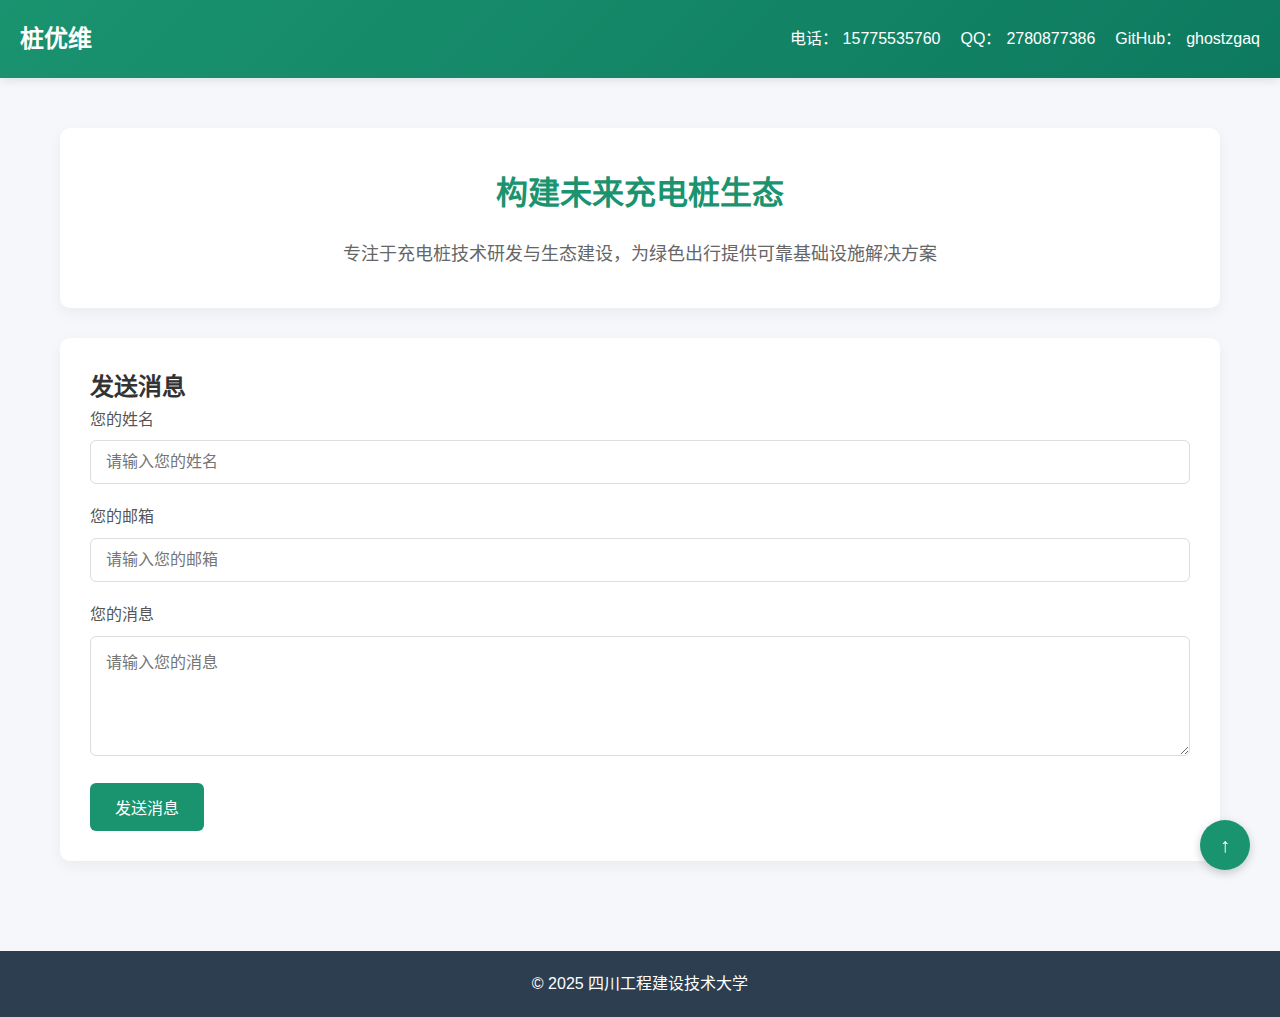
<file: bug修复.html>
<!DOCTYPE html>
<html lang="zh-CN">
<head>
    <meta charset="UTF-8">
    <meta name="viewport" content="width=device-width, initial-scale=1.0">
    <title>桩优维 - 构建未来充电桩生态</title>
    <style>
        * {
            margin: 0;
            padding: 0;
            box-sizing: border-box;
            font-family: 'PingFang SC', 'Microsoft YaHei', sans-serif;
        }
        
        body {
            background-color: #f5f7fa;
            color: #333;
            line-height: 1.6;
            position: relative;
            min-height: 100vh;
        }
        
        .container {
            max-width: 1200px;
            margin: 0 auto;
            padding: 20px;
        }
        
        header {
            background: linear-gradient(135deg, #1a936f 0%, #0d7a5f 100%);
            color: white;
            padding: 20px 0;
            box-shadow: 0 2px 10px rgba(0,0,0,0.1);
        }
        
        .header-content {
            display: flex;
            justify-content: space-between;
            align-items: center;
            padding: 0 20px;
        }
        
        .logo {
            font-size: 24px;
            font-weight: bold;
        }
        
        .contact-info {
            display: flex;
            flex-wrap: wrap;
            gap: 20px;
        }
        
        .contact-item {
            display: flex;
            align-items: center;
            gap: 5px;
        }
        
        .hero {
            background-color: white;
            border-radius: 10px;
            padding: 40px;
            margin: 30px 0;
            box-shadow: 0 5px 15px rgba(0,0,0,0.05);
            text-align: center;
        }
        
        .hero h1 {
            color: #1a936f;
            font-size: 32px;
            margin-bottom: 20px;
        }
        
        .hero p {
            color: #666;
            font-size: 18px;
            max-width: 800px;
            margin: 0 auto;
        }
        
        .contact-form {
            background-color: white;
            border-radius: 10px;
            padding: 30px;
            box-shadow: 0 5px 15px rgba(0,0,0,0.05);
            margin-bottom: 30px;
        }
        
        .form-group {
            margin-bottom: 20px;
        }
        
        label {
            display: block;
            margin-bottom: 8px;
            font-weight: 500;
            color: #555;
        }
        
        input, textarea {
            width: 100%;
            padding: 12px 15px;
            border: 1px solid #ddd;
            border-radius: 6px;
            font-size: 16px;
            transition: border 0.3s;
        }
        
        input:focus, textarea:focus {
            border-color: #1a936f;
            outline: none;
        }
        
        textarea {
            height: 120px;
            resize: vertical;
        }
        
        .btn {
            background-color: #1a936f;
            color: white;
            border: none;
            padding: 12px 25px;
            border-radius: 6px;
            font-size: 16px;
            cursor: pointer;
            transition: background 0.3s;
        }
        
        .btn:hover {
            background-color: #0d7a5f;
        }
        
        footer {
            background-color: #2c3e50;
            color: white;
            text-align: center;
            padding: 20px;
            margin-top: 40px;
        }
        
        /* 修复后的返回首页按钮样式 */
        .back-to-top {
            position: fixed;
            right: 30px; /* 确保按钮在右侧 */
            bottom: 30px; /* 确保按钮在底部 */
            width: 50px;
            height: 50px;
            background-color: #1a936f;
            color: white;
            border-radius: 50%;
            display: flex;
            align-items: center;
            justify-content: center;
            font-size: 20px;
            box-shadow: 0 3px 10px rgba(0,0,0,0.2);
            cursor: pointer;
            z-index: 1000; /* 确保按钮在最顶层 */
            transition: all 0.3s ease;
        }
        
        .back-to-top:hover {
            background-color: #0d7a5f;
            transform: translateY(-5px);
        }
        
        @media (max-width: 768px) {
            .header-content {
                flex-direction: column;
                gap: 15px;
            }
            
            .contact-info {
                justify-content: center;
            }
            
            .hero h1 {
                font-size: 26px;
            }
            
            .back-to-top {
                right: 20px;
                bottom: 20px;
                width: 45px;
                height: 45px;
            }
        }
    </style>
</head>
<body>
    <header>
        <div class="header-content">
            <div class="logo">桩优维</div>
            <div class="contact-info">
                <div class="contact-item">
                    <span>电话：</span>
                    <span>15775535760</span>
                </div>
                <div class="contact-item">
                    <span>QQ：</span>
                    <span>2780877386</span>
                </div>
                <div class="contact-item">
                    <span>GitHub：</span>
                    <span>ghostzgaq</span>
                </div>
            </div>
        </div>
    </header>

    <div class="container">
        <section class="hero">
            <h1>构建未来充电桩生态</h1>
            <p>专注于充电桩技术研发与生态建设，为绿色出行提供可靠基础设施解决方案</p>
        </section>

        <section class="contact-form">
            <h2>发送消息</h2>
            <form>
                <div class="form-group">
                    <label for="name">您的姓名</label>
                    <input type="text" id="name" placeholder="请输入您的姓名">
                </div>
                <div class="form-group">
                    <label for="email">您的邮箱</label>
                    <input type="email" id="email" placeholder="请输入您的邮箱">
                </div>
                <div class="form-group">
                    <label for="message">您的消息</label>
                    <textarea id="message" placeholder="请输入您的消息"></textarea>
                </div>
                <button type="submit" class="btn">发送消息</button>
            </form>
        </section>
    </div>

    <footer>
        <p>© 2025 四川工程建设技术大学</p>
    </footer>

    <!-- 修复后的返回首页按钮 -->
    <div class="back-to-top" id="backToTop">↑</div>

    <script>
        // 返回首页按钮功能
        document.getElementById('backToTop').addEventListener('click', function() {
            window.scrollTo({
                top: 0,
                behavior: 'smooth'
            });
        });
        
        // 滚动时显示/隐藏按钮
        window.addEventListener('scroll', function() {
            const backToTop = document.getElementById('backToTop');
            if (window.pageYOffset > 300) {
                backToTop.style.opacity = '1';
                backToTop.style.visibility = 'visible';
            } else {
                backToTop.style.opacity = '0';
                backToTop.style.visibility = 'hidden';
            }
        });
    </script>
</body>
</html>
</file>
